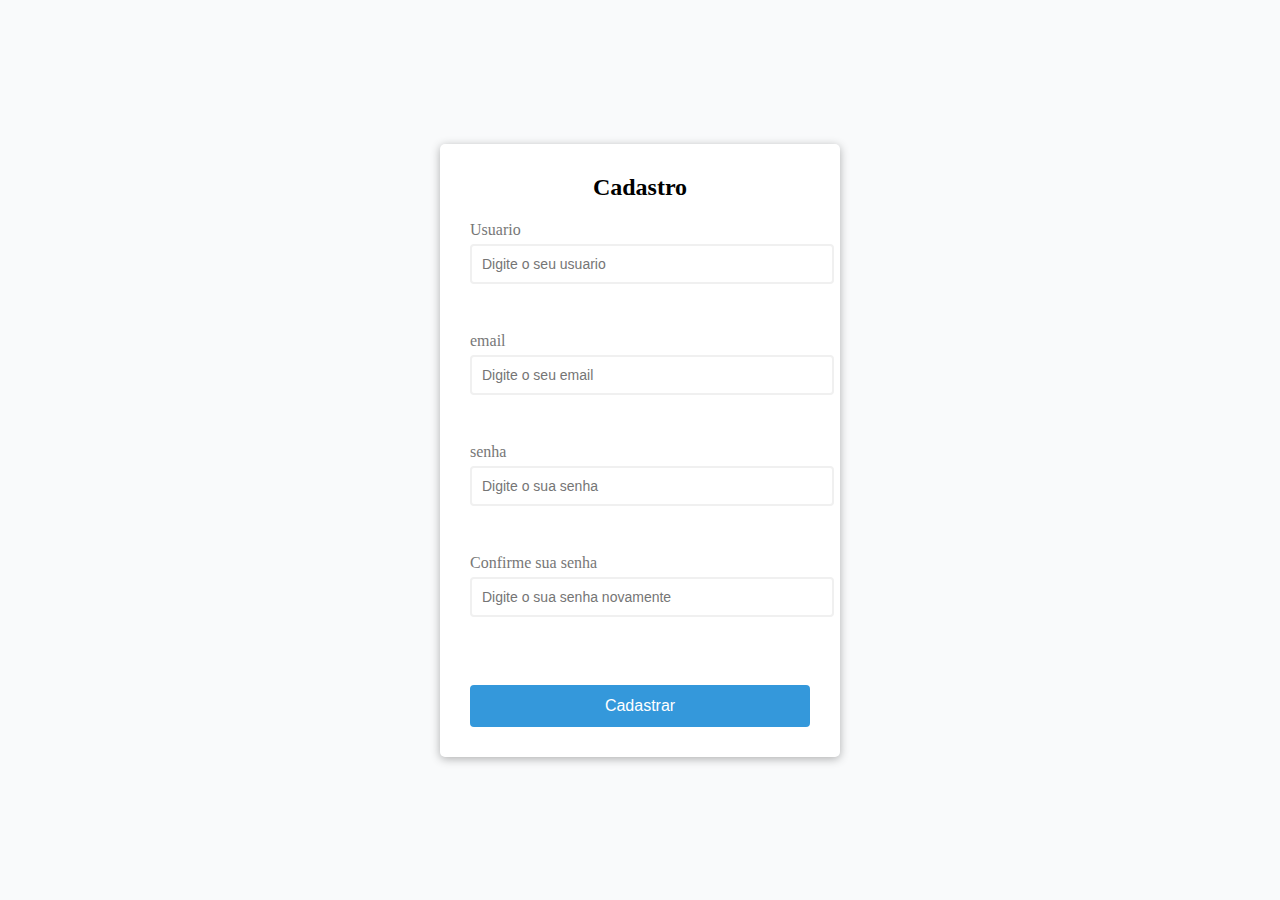
<file: Web/javascript/exemplos/formulario/index.html>
<!DOCTYPE html>
<html lang="en">

<head>
    <meta charset="UTF-8">
    <meta name="viewport" content="width=device-width, initial-scale=1.0">
    <link rel="stylesheet" href="./style.css">
    <title>Document</title>
</head>

<body>

    <div class="container">
        <form id="form" class="form">
            <h2>Cadastro</h2>
            <div class="form-control ">
                <label for="username">Usuario</label>
                <input type="text" id="username" placeholder="Digite o seu usuario">
                <small>Mensagem de erro</small>
            </div>
            <div class="form-control">
                <label for="email">email</label>
                <input type="email" id="email" placeholder="Digite o seu email">
                <small>Mensagem de erro</small>
            </div>
            <div class="form-control">
                <label for="password">senha</label>
                <input type="password" id="password" placeholder="Digite o sua senha">
                <small>Mensagem de erro</small>
            </div>
            <div class="form-control">
                <label for="password2">Confirme sua senha</label>
                <input type="password" id="password2" placeholder="Digite o sua senha novamente">
                <small>Mensagem de erro</small>
            </div>

            <button type="submit">Cadastrar</button>

        </form>
    </div>

    <script src="./script.js"></script>
</body>

</html>
</file>
<file: Web/javascript/exemplos/formulario/style.css>
*{
    margin: 0;
    padding: 0;
}

:root{
    --sucesso-color:#2ecc71;
    --error-color: #e74c3c;
}


body{
    background-color: #f9fafb;
    display: flex;
    justify-content: center;
    align-items: center;
    height: 100vh;
}

.container{
    background-color: #fff;
    border-radius: 5px;
    box-shadow: 0 2px 10px rgba(0, 0, 0, 0.3);
    width: 400px;

}

h2{
    text-align: center;
    margin: 0 0 20px;
}

.form{
    padding: 30px;
}

.form-control{
    margin-bottom: 10px;
    padding-bottom: 20px;
}


.form-control label {
    color: #777;
    display: block;
    margin-bottom: 5px;
}

.form-control input{
    border: 2px solid #f0f0f0;
    border-radius:  4px;
    display: block;
    width: 100%;
    padding: 10px;
    font-size: 14px;
}

.form-control input:focus{
    outline: 0;
    border-color: #777;
}

.form-control.sucesso input{
    border-color: var(--sucesso-color);
}
.form-control.error input{
    border-color: var(--error-color);
}

.form-control small{
    color: var(--error-color);
    visibility: hidden;
}


.form-control.error small{
    visibility: visible;
}

.form button{
    cursor: pointer;
    background-color: #3498db;
    border: 2px solid #3498db ;
    border-radius: 4px;
    color: #fff;
    font-size: 16px;
    padding: 10px;
    margin-top: 20px;
    width: 100%;
}
</file>
